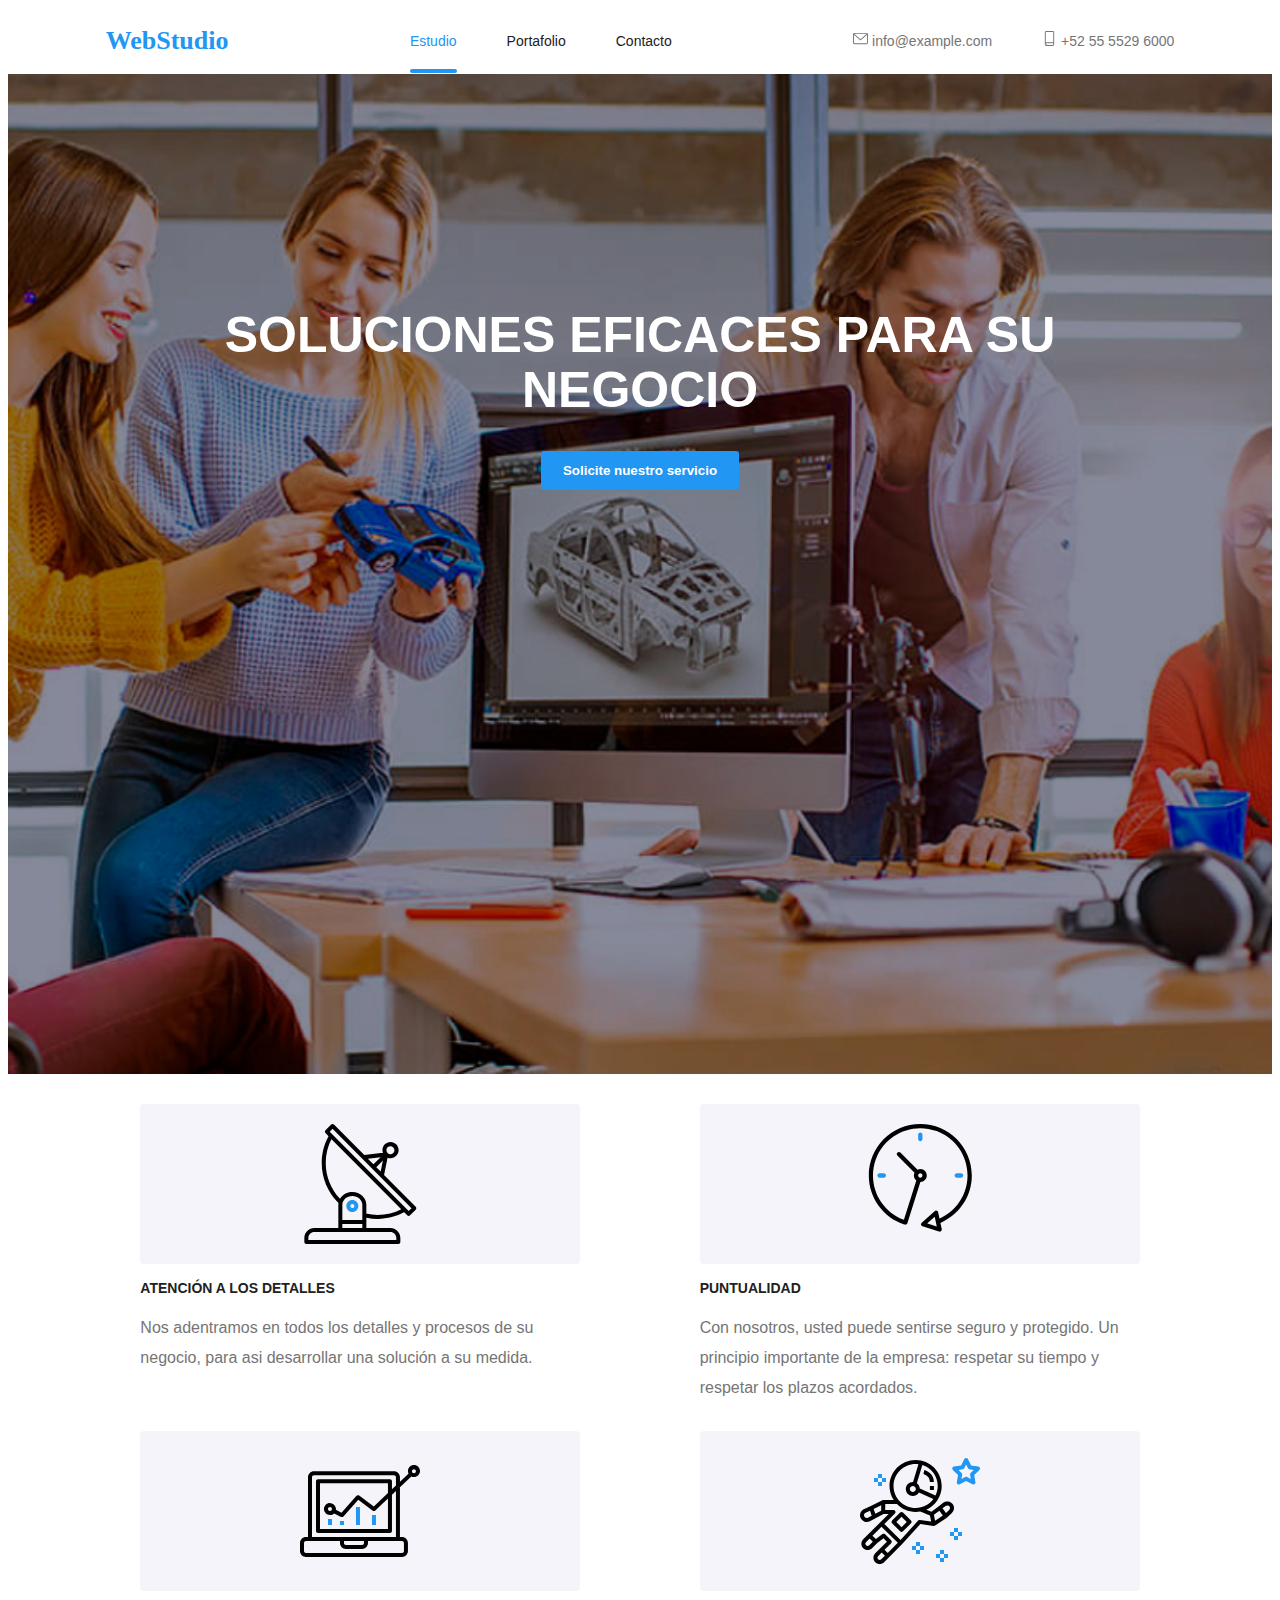
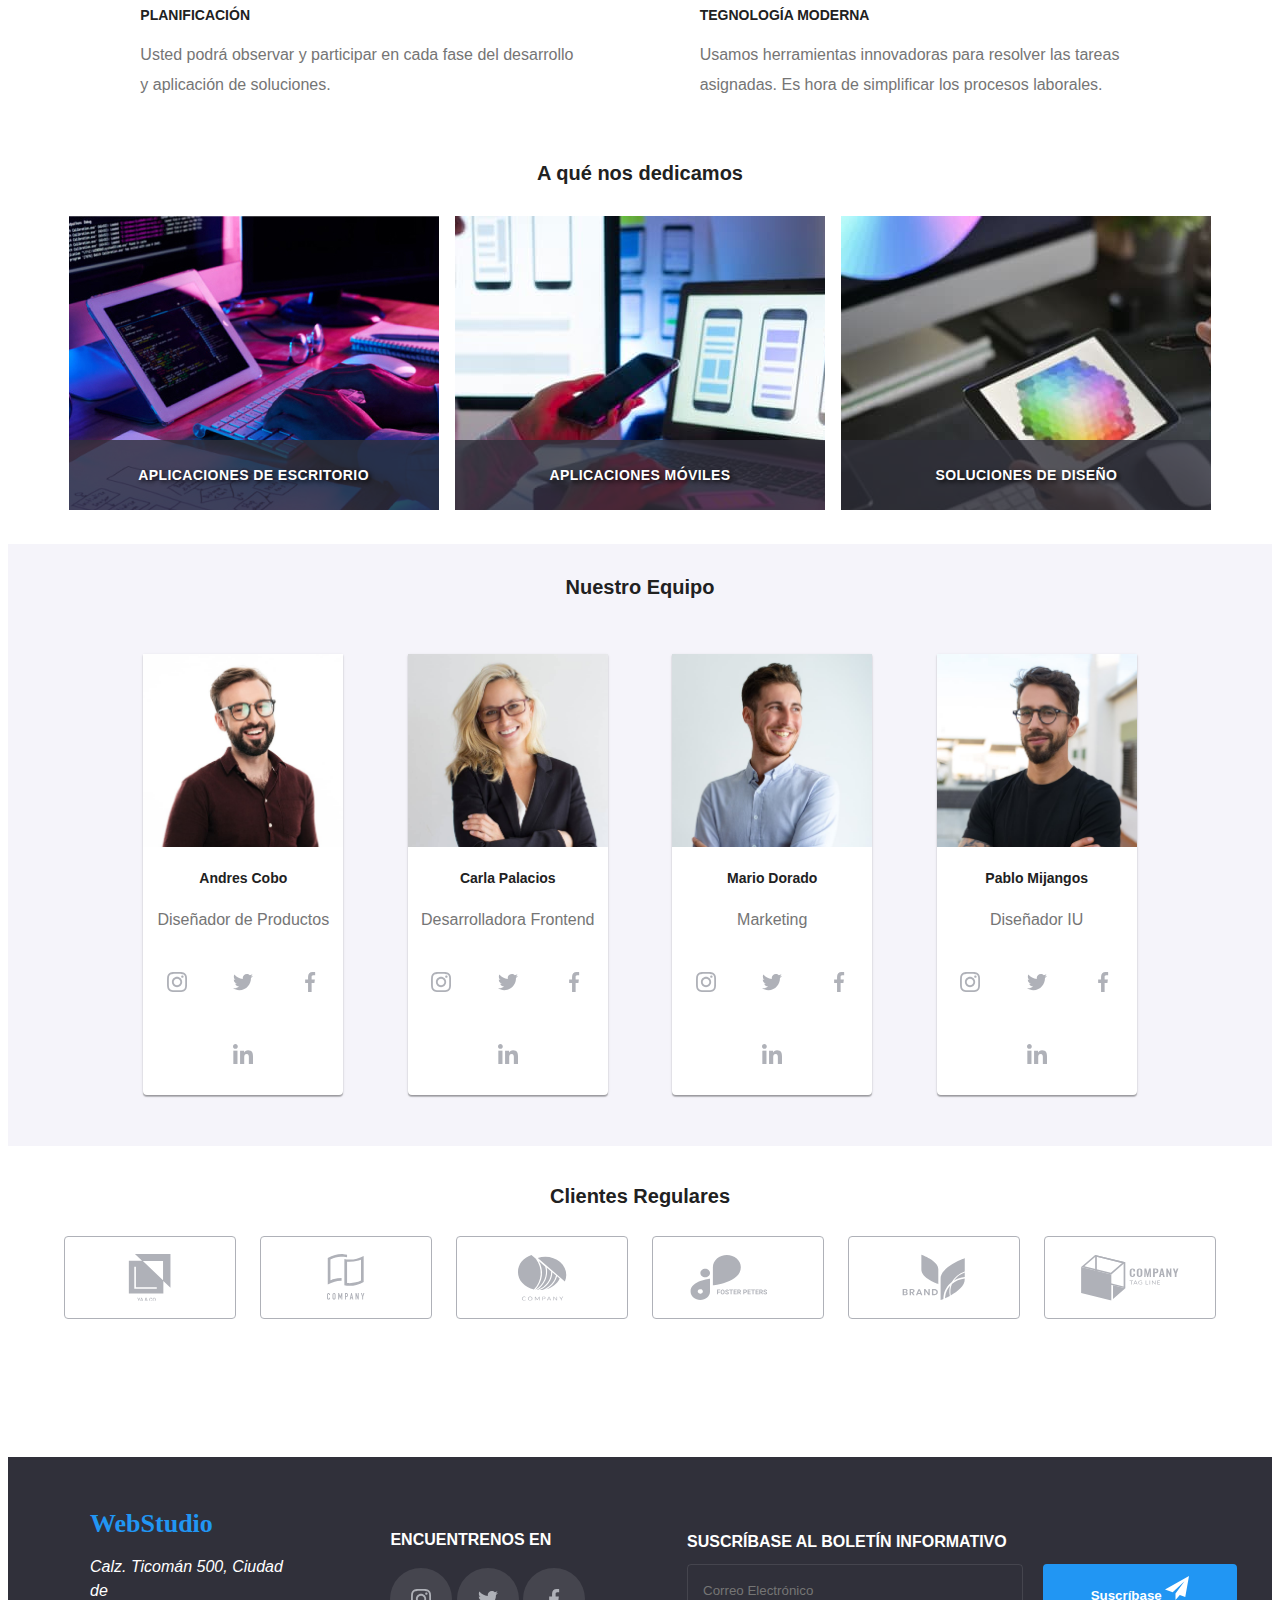
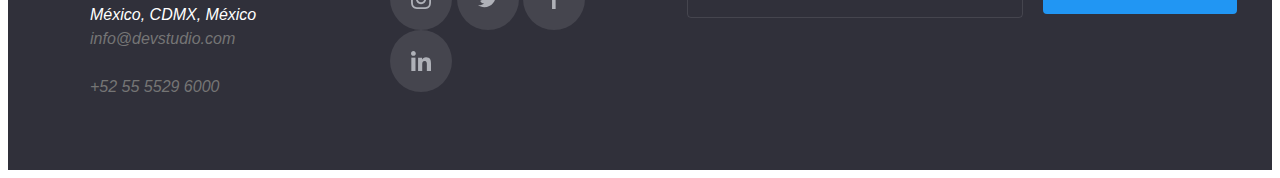
<file: index.html>
<!DOCTYPE html>
<html lang="en">
  
<head>
  <meta charset="UTF-8">
  <meta http-equiv="X-UA-Compatible" content="IE=edge">
  <meta name="viewport" content="width=device-width, initial-scale=1.0">
  <link rel="stylesheet" href="css/styles.css">
  <link rel="stylesheet" href="https://cdnjs.cloudflare.com/ajax/libs/modern-normalize/2.0.0/modern-normalize.min.css"
    integrity="sha512-4xo8blKMVCiXpTaLzQSLSw3KFOVPWhm/TRtuPVc4WG6kUgjH6J03IBuG7JZPkcWMxJ5huwaBpOpnwYElP/m6wg=="
    crossorigin="anonymous" referrerpolicy="no-referrer" />
  <title>WebStudio</title>
</head>

<body>
  <header class="container menu">
    <a Class="webstudio" href="index.html">WebStudio</a>
    <nav>
      <ul class="menu">
        <li><a class="link current" href="index.html">Estudio</a></li>
        <li><a class="link" href="portafolio.html">Portafolio</a></li>
        <li><a class="link" href="#">Contacto</a></li>
      </ul>
    </nav>
    <ul class="menu">
      <li>
        <span>
        <a class="email-link" href="mailto:info@example.com">
          <svg class="icon-sobre">
            <use xlink:href="./images/icons.svg#icon-sobre"></use>
          </svg>
          info@example.com
        </a>
        </span>
      </li>
      <li>
        <span>
        <a class="email-link" href="tel:+52 55 5529 6000">
          <svg class="icon-telefono">
            <use xlink:href="./images/icons.svg#icon-telefono"></use>
          </svg>
          +52 55 5529 6000
        </a>
        </span>
      </li>
    </ul>
  </header>

  <main>
    <section class="title">
        <h1>SOLUCIONES EFICACES PARA SU NEGOCIO</h1>
        
        <button data-modal-open class="btnestudio" type="button">Solicite nuestro servicio</button>
      
        <div class="backdrop is-hidden" data-modal>
          <div class="modal">
            <button class="btnclose" data-modal-close>x</button>
            <h2>Deje sus datos, nos contactaremos con usted</h2>
              
            <form class="modal-form">
              <label for="input-name">Nombre
                <div class="input-icon-relative">
                  <input class="modal-form-input" type="text" name="name" id="input-name" required></input>
                  <svg class="modal-form-svg">
                    <use xlink:href="./images/icons.svg#icon-persona"></use>
                  </svg>
                </div>
              </label>

              <label for="input-tel">Teléfono
                <div class="input-icon-relative">
                  <input class="modal-form-input" type="tel" name="tel" id="input-tel" required ></input>          
                  <svg class="modal-form-svg">
                    <use xlink:href="./images/icons.svg#icon-tel"></use>
                  </svg>
                </div>
              </label>
                
              <label for="input-correo">E-mail
                <div class="input-icon-relative">
                  <input class="modal-form-input" type="email" name="email" id="input-email" required></input>
                  <svg class="modal-form-svg">
                    <use xlink:href="./images/icons.svg#icon-correo"></use>
                  </svg>
                </div>
              </label>
              
              <label>Comentarios
                  <textarea type="text" name="input-coment" id="input-coment" placeholder="Introduzca el texto"></textarea>
              </label>
              
              <div class="text-check">
                <label>
                  <input type="checkbox" name="check-acuerdo" value="check-acuerdo" required/>
                  Estoy de acuerdo con el boletín informativo y acepto los Términos y Condiciones
                </label>
              </div>
              
              <div class="cont-btnmodal">
                <button class="btnmodal" type="submit">Enviar</button>
              </div>
            </form>
          </div>
        </div>
    </section >

    <section class="container">
      <ul class="card">
        <li class="item">
          <svg class="icon icon-antena">
            <use xlink:href="./images/icons.svg#icon-antena"></use>
          </svg>
          <h3>ATENCIÓN A LOS DETALLES</h3>
          <p class="parrafo">Nos adentramos en todos los detalles y procesos de su negocio, para asi desarrollar una solución a su medida.</p>
        </li>

        <li class="item">
          <svg class="icon icon-reloj" iewBox="0 -30 70 120">
            <use xlink:href="./images/icons.svg#icon-reloj"></use>
          </svg>
          <h3>PUNTUALIDAD</h3>
          <P class="parrafo">Con nosotros, usted puede sentirse seguro y protegido. Un principio importante de la empresa: respetar su tiempo y respetar los plazos acordados.</P>
        </li>

        <li class="item">
          <svg class="icon icon-computador" iewBox="0 -30 70 120">
            <use xlink:href="./images/icons.svg#icon-computador"></use>
          </svg>
          <h3>PLANIFICACIÓN</h3>
          <P class="parrafo">Usted podrá observar y participar en cada fase del desarrollo y aplicación de soluciones.</P>
        </li>

        <li class="item"><svg class="icon icon-antena" iewBox="0 -30 70 120">
          <use xlink:href="./images/icons.svg#icon-tecno"></use>
        </svg>
          <h3>TEGNOLOGÍA MODERNA</h3>
          <P class="parrafo">Usamos herramientas innovadoras para resolver las tareas asignadas. Es hora de simplificar los procesos laborales.</P>
        </li>
      </ul>
    </section>

    <section class="container">
      <h2>A qué nos dedicamos</h2>
      <ul class="divisor2">

        <li class="img-recuadro img1">
          <p class="recuadro">APLICACIONES DE ESCRITORIO</p>
        </li>
        <li class="img-recuadro img2">
          <p class="recuadro">APLICACIONES MÓVILES</p>
        </li>
        <li class="img-recuadro img3">
          <p class="recuadro">SOLUCIONES DE DISEÑO</p>
        </li>
      </ul>
    </section>

    <section class="color">
      <div class="container">
        <h2>Nuestro Equipo</h2>
          <ul class="tam-img2 divisor3">
            <li>
              <img src="./images/joven-1.jpg" alt="Andres Cobo" width="200">
              <h3 class="target">Andres Cobo</h3>
              <p class="parrafo">Diseñador de Productos</p>
              
              <a href="#" class="icon-redes">
                <svg class="i-redes">
                  <use xlink:href="./images/icons.svg#icon-instagram"></use>
                </svg>
              </a>

              <a href="#" class="icon-redes">
                <svg class="i-redes">
                  <use xlink:href="./images/icons.svg#icon-twitter"></use>
                </svg>
              </a>

              <a href="#" class="icon-redes">
                <svg class="i-redes">
                  <use xlink:href="./images/icons.svg#icon-facebook"></use>
                </svg>
              </a>

              <a href="#" class="icon-redes">
                <svg class="i-redes">
                  <use xlink:href="./images/icons.svg#icon-linkedin"></use>
                </svg>
              </a>
            </li>

            <li>
              <img src="./images/joven-2.jpg" alt="Carla Palacios" width="200">
              <h3 class="target">Carla Palacios</h3>
              <p class="parrafo">Desarrolladora Frontend</p>
                
              <a href="#" class="icon-redes">
                <svg class="i-redes">
                  <use xlink:href="./images/icons.svg#icon-instagram"></use>
                </svg>
              </a>

              <a href="#" class="icon-redes">
                <svg class="i-redes">
                  <use xlink:href="./images/icons.svg#icon-twitter"></use>
                </svg>
              </a>

              <a href="#" class="icon-redes">
                <svg class="i-redes">
                  <use xlink:href="./images/icons.svg#icon-facebook"></use>
                </svg>
              </a>

              <a href="#" class="icon-redes">
                <svg class="i-redes">
                  <use xlink:href="./images/icons.svg#icon-linkedin"></use>
                </svg>
              </a>
            </li>

            <li>
              <img src="./images/joven-3.jpg" alt="Mario Dorado" width="200">
              <h3 class="target">Mario Dorado</h3>
              <p class="parrafo">Marketing</p>
              
              <a href="#" class="icon-redes">
                <svg class="i-redes">
                  <use xlink:href="./images/icons.svg#icon-instagram"></use>
                </svg>
              </a>

              <a href="#" class="icon-redes">
                <svg class="i-redes">
                  <use xlink:href="./images/icons.svg#icon-twitter"></use>
                </svg>
              </a>

              <a href="#" class="icon-redes">
                <svg class="i-redes">
                  <use xlink:href="./images/icons.svg#icon-facebook"></use>
                </svg>
              </a>

              <a href="#" class="icon-redes">
                <svg class="i-redes">
                  <use xlink:href="./images/icons.svg#icon-linkedin"></use>
                </svg>
              </a>
            </li>

            <li>
              <img src="./images/joven-4.jpg" alt="Pablo Mijangos" width="200">
              <h3>Pablo Mijangos</h3>
              <p class="parrafo">Diseñador IU</p>
              
              <a href="#" class="icon-redes">
                <svg class="i-redes">
                  <use xlink:href="./images/icons.svg#icon-instagram"></use>
                </svg>
              </a>

              <a href="#" class="icon-redes">
                <svg class="i-redes">
                  <use xlink:href="./images/icons.svg#icon-twitter"></use>
                </svg>
              </a>

              <a href="#" class="icon-redes">
                <svg class="i-redes">
                  <use xlink:href="./images/icons.svg#icon-facebook"></use>
                </svg>
              </a>

              <a href="#" class="icon-redes">
                <svg class="i-redes">
                  <use xlink:href="./images/icons.svg#icon-linkedin"></use>
                </svg>
              </a>
            </li>
          </ul>
      </div>
    </section>

    <section class="container">
      <h3 class="clientes">Clientes Regulares</h3>
      <ul class="company">
        <li class="icon-union">
          <svg class="i-union">
            <use xlink:href="./images/icons.svg#icon-union1"></use>
          </svg>
        </li>

        <li class="icon-union">
          <svg class="i-union">
            <use xlink:href="./images/icons.svg#icon-union2"></use>
          </svg>
        </li>

        <li class="icon-union">
          <svg class="i-union">
            <use xlink:href="./images/icons.svg#icon-union3"></use>
          </svg>
        </li>

        <li class="icon-union">
          <svg class="i-union">
            <use xlink:href="./images/icons.svg#icon-union4"></use>
          </svg>
        </li>

        <li class="icon-union">
          <svg class="i-union">
            <use xlink:href="./images/icons.svg#icon-union5"></use>
          </svg>
        </li>

        <li class="icon-union">
          <svg class="i-union">
            <use xlink:href="./images/icons.svg#icon-union6"></use>
          </svg>
        </li>
      </ul>
    </section>
  </main>

  <footer>
    <div class="container">
      <section class="cont-footer">
      <div class="footer-div">
        <a Class="webstudio" href="#">WebStudio</a>
        <address>
          <ul>
            <li>
              <a class="link-footer" href="#">Calz. Ticomán 500, Ciudad de <span class="salto">
                México, CDMX, México </span></a>
            </li>
            <li>
              <a class="link-footer info" href="mailto:info@devstudio.com">info@devstudio.com</a>
            </li>
            <li>
              <a class="link-footer info salto" href="tel:+52 55 5529 6000">
                +52 55 5529 6000</a>
            </li>
          </ul>
      </div>
      
      <div class="footer-div">
          <h3 class="title2">ENCUENTRENOS EN</h3>
          <a href="#" class="icon-redesfooter">
            <svg class="i-redes">
              <use xlink:href="./images/icons.svg#icon-instagram"></use>
            </svg>
          </a>

          <a href="#" class="icon-redesfooter">
            <svg class="i-redes">
              <use xlink:href="./images/icons.svg#icon-twitter"></use>
            </svg>
          </a>

          <a href="#" class="icon-redesfooter">
            <svg class="i-redes">
              <use xlink:href="./images/icons.svg#icon-facebook"></use>
            </svg>
          </a>

          <a href="#" class="icon-redesfooter">
            <svg class="i-redes">
              <use xlink:href="./images/icons.svg#icon-linkedin"></use>
            </svg>
          </a>
      </div>
      
      <div class="footer-div1">
        <h6 class="titlefoot">SUSCRÍBASE AL BOLETÍN INFORMATIVO</h6>
        <form class="inp-butt">
          <input class="inputfoot" type="email" name="email1" id="input-email1" placeholder="Correo Electrónico"></input>
          <button class="btnsuscrib" type="submit">Suscríbase
            <svg class="icon-enviar">
              <use xlink:href="./images/icons.svg#icon-enviar"></use>
            </svg>          
          </button>
        </form>
      </div>
        </address>
      
    </section>
    </div>
  </footer>
  <script src="./js/modal.js"></script>
</body>
</html>
</file>
<file: css/styles.css>
ul {
    list-style: none;
    padding-left: 0;
}

/*//////////////////////////////////////////////////////
            Inicio Menu*/
.menu {
    display: flex;
    gap: 50px;
    justify-content: space-around;
    align-items: center;
}

.link {
    position: relative;
    display: inline-block;
}

.current {
    color: #2196F3;
}

.current::after {
    position: absolute;
    content: '';
    display: block;
    width: 100%;
    height: 4px;
    background-color: #2196F3;
    border-radius: 2px;
    bottom: -24px;
}

.webstudio {
    font-family: Raleway;
    font-size: 26px;
    font-weight: 700;
    color: #2196F3;
}

.link:hover {
    cursor: pointer;
    color: #2196F3;
    font-size: 14px;
    font-weight: 500;
    line-height: 16px;
}

.icon-sobre,
.icon-telefono{
    width: 15px;
    height: 15px;
    cursor: pointer;
}
.icon-sobre:hover,
.icon-telefono:hover{
    width: 15px;
    height: 15px;
    cursor: pointer;
}
.email-link,
.tel-link {
    width: 15px;
    height: 15px;
    color: #757575;
    fill:#757575;
}
.email-link:hover,
.tel-link:hover {
    color: #2196F3;
    fill: #2196F3;
}

a{
    color: #212121;
}

hr{
    margin: 0;
}

header a {
    font-family: "Roboto", "Arial", "sans-serif";
    font-size: 14px;
    font-weight: 500;
    line-height: 16px;
    font-style: normal;
}

.container {
    width: 1200px;
    margin: 0 auto;
    padding: 5px;
     
}

.card{
    display: flex;
    flex-wrap: wrap;
    gap: 10px;
    padding: 0;
    list-style: none;
    justify-content: space-evenly;
}

.item {
    flex-basis: calc((70% - 20px) / 3);
    padding: 9px;
    background-color: #fff;
    border-radius: 4px;
    display: flex;
    align-content: center;
    flex-direction: column; 
    
}

.icon{
    width: 260px;
    height: 120px;
    padding:20px 90px;
    border-radius: 4px;
    margin-right: auto;
    margin-left: auto;
    background: #F5F4FA;
    
}

.item h2 {
    margin-top: 0;
    font-size: 20px;
}

.item p {
    margin: 0;
}

body{
    font-family: "Roboto", "Arial", "sans-serif";
    line-height: 150%;
    font-weight: 50;
}

.pond {
    display: flex;
    justify-content: center;
    padding-top: 94px;
}

/*//////////////////////////////////////////////////////*/
            /*Inicio Portafolio*/
/*//////////////////////////////////////////////////////*/
            /*Inicio Botones Portafolio*/
.button-portafolio:hover,
.button-portafolio:focus,
.button-portafolio:active {
    border-radius: 4px;
    border: 20px;
    cursor: pointer;
    color: #ffffff;
    background-color: #2196F3;    
}

.button-portafolio{
    border-radius: 4px;
    border: 20px;
    margin: 3px;
    padding: 8px;
}
            /*Fin Botones Portafolio*/
/*////////////////////////////////////////////*/
            /*Inicio Tarjetas Portafolio*/
.separador{
    padding-left: 20px;
    width: 370px;
}
.no-spacing {
    margin-bottom: 0;
    line-height: 1;
} 

.divisor {
    display: flex;
    flex-wrap: wrap;
    gap: 10px;
    padding: 0;
    list-style: none;
    justify-content: space-evenly;
}

.divisor li {
    display: inline-block;
    margin-bottom: 20px;
    box-sizing: border-box;
}

.box {
    border: 1px solid #EEEEEE;
}

.box:hover{
    border: 1px solid #EEEEEE;
    box-shadow: 0px 1px 1px rgba(0, 0, 0, 0.12),
        0px 4px 4px rgba(0, 0, 0, 0.06),
        1px 4px 6px rgba(0, 0, 0, 0.16);
}

.box-card-blue{
    position: absolute;
    top: 0;
    height: 294px;
    width: 370px;
    background: rgba(33,150,243,0.9);
    letter-spacing: 0.03em;
    color: #ffffff;
    padding: 50px 24px;

    transform: translateY(185%);
    transition: transform 250ms ease;
    transition-timing-function: cubic-bezier(0.4, 0, 0.2, 1);
}

.box:hover .box-card-blue{
    transform: translateY(0%);
}

.card-image{
    overflow: hidden;
    position:relative;
}
            /*Fin Tarjetas Portafolio*/
/*////////////////////////////////////////////*/
            
h3 {
    color: #212121;
    font-size: 14px;
    font-weight: 700;
    line-height: 1.5;
}

p {
    color: #757575;
    font-size: 16px;
    font-weight: 400;
    line-height: 30px;
}

/*//////////////////////////////////////////////////////*/
            /*Inicio HEADER*/
.title{
    color: rgb(255, 255, 255);
    height: 600px;
    background: rgba(47, 48, 58, 0.4);
    padding: 200px;
    background-image: url(../images/header.jpg);
    text-align: center;
    background-size:cover;
    background-position:center;
}

h1 {
    font-family: 'Raleway', sans-serif;
    font-weight: 800;
    font-size:50px;
    line-height:55px;
}

.btnestudio {
    cursor: pointer;
    color: #ffffff;
    font-weight: 800;
    background-color: #2196F3;
    padding: 10px 20px;
    border: 2px solid #2196F3;
    border-radius: 3px;
}
            /*Fin HEADER*/
/*//////////////////////////////////////////////////////*/
            /*Inicio SECTION - A qué nos dedicamos*/
.divisor2 li {
    display: inline-block;
    margin: 6px;
     
}

.divisor2{
    text-align: center;
}

h2 {
    text-align:center;
    line-height: 42px;
    color: #212121;
    font-weight:700;
    font-size: 20px;
    
}

.img-recuadro{
    position: relative;
    width: 370px;
    height: 294px;
    color: rgb(255, 255, 255);
    padding: 0px;
}

.img1{
    background-image: url(../images/tablet-1.jpg);
}

.img2{
    background-image: url(../images/portatil-2.jpg);
}

.img3{
    background-image: url(../images/tablet-3.jpg);
}

.recuadro {
    position: absolute;
    bottom: 0;
    width: 100%;
    text-align: center;
    color: #fff;
    text-shadow: 2px 2px 4px rgba(0, 0, 0, 0.8);
    margin: 0;   
    background: rgba(47, 48, 58, 0.8);
    font-weight: 700;
    font-size: 14px;
    line-height: 16px;
    letter-spacing: 0.03em;
    text-transform: uppercase;
    padding-top: 27px;
    padding-bottom: 27px;
}
            /*Fin SECTION - A qué nos dedicamos*/
/*//////////////////////////////////////////////////////*/
            /*Target Nuestro Equipo*/
.color {
    background-color: #F5F4FA;
}

.tam-img2 {
    padding: 0;
    text-align: center;
}

.divisor3 li {
    width: 200px;
    display: inline-block;
    max-width: 200px;
    margin: 30px;
    box-sizing: border-box;
    width: 270px;
    box-shadow: 0px 1px 3px rgba(0, 0, 0, 0.12), 0px 1px 1px rgba(0, 0, 0, 0.14), 0px 2px 1px rgba(0, 0, 0, 0.2);
    border-radius: 0px 0px 4px 4px;
    background-color: white;
     
}

h3 .target {
    Weight: 500;
    font-Size: 2px;
    Width: 97px;
}

.parrafo {
    padding: 0;
}

.icon-redes {
    width: 44px;
    height: 44px;
    display: inline-flex;
    align-items: center;
    justify-content: center;
    fill: #AFB1B8;
    padding: 9px;
    border-radius: 50%;
    margin-bottom: 10px;
}

.icon-redes:hover,
.icon-redesfooter:hover{
    width: 44px;
    height: 44px;
    display: inline-flex;
    align-items: center;
    justify-content: center;
    padding: 9px;
    margin-bottom: px;
    border-radius: 50%;
    fill: #ffffff;
    background-color: #03a9f4;
    transition: ease 0.5s;
}

.i-redes{
    width: 20px;
    height: 20px;
}
            /* Fin Target Nuestro Equipo*/
/*//////////////////////////////////////////////////////*/
            /*Iconos Compañias*/
.company {
    display: flex;
    flex-wrap: wrap;
    height: 200px;
    padding: 0;
    list-style: none;
    justify-content: space-evenly;
    align-items: ;

}

.clientes {
    padding-top: 10px;
    padding-bottom: 5px;
    text-align: center;
    font-size: 20PX;
}

.icon-union {
    width: 170px;
    height: 81px;
    font-size: 41px;
    border-radius: 4px;
    border: 1px solid #AFB1B8;
    display: inline-flex;
    align-items: center;
    justify-content: center;
    fill: #AFB1B8;
}

.icon-union:hover{    
    border-radius: 4px;
    display: inline-flex;
    align-items: center;
    justify-content: center;
    border-color: #2196F3;
    fill: #2196F3;
    transition: ease 0.5s;
}

.i-union{
    Width: auto;
    Height: 46.7px;
}
            /* Fin Icons Company*/
/*//////////////////////////////////////////////////////*/
            /*Inicio FOOTER*/
footer{
    display: inline-block;
    display: flex;
    gap: 50px;
    width: 100%;
    background: #30303a;
 
}

footer a {
    color: white;
}

.cont-footer{
    display:flex;
}

.footer-div {
    width: auto;
    display: inline-block;
    margin: 50px;
}

.title2{
    color: rgb(255, 255, 255);
    font-size: 16px;
}

.info {
    color: #757575;
    font-weight: 500;
    line-height: 16px;
}

.link-footer:hover{
    color: #03a9f4;
}

.salto {
    white-space: pre-line;
}

.icon-sty{
    display: inline-flex;
    align-items: center;
    justify-content: center;
    color: #AFB1B8;
    padding: 6%;
    margin-bottom: 7px;
    border-radius: 50%;
    ;
}

.icon-redesfooter {
    width: 44px;
    height: 44px;
    display: inline-flex;
    align-items: center;
    justify-content: center;
    fill: #AFB1B8;
    padding: 9px;
    margin-bottom: px;
    border-radius: 50%;
    background: rgba(255, 255, 255, 0.1)
}

a:link {
    text-decoration: none;
}
a:isvited {
    text-decoration: none;
}

.footer-div1 {
    width: 550px;
    display: inline-block;
    margin: 50px 3px;
}

.titlefoot {
    color: rgb(255, 255, 255);
    font-size: 16px;
    margin-top: 18px;
    margin-bottom: 10px;
    margin-right: 2px;
}

.inputfoot {
    width: 330px;
    height: 50px;
    display: block;
    color: #fff;
    background-color: transparent;
    outline: none;
    border: 1px solid #FFFFFF1A;
    border-radius: 4px;
    padding-left: 15px;
    margin-right: 20px;
}

.inp-butt{
    display: flex;
}

.btnsuscrib {
    width: 200px;
    height: 50px;
    cursor: pointer;
    color: #ffffff;
    font-weight: 700;
    background-color: #2196F3;
    padding: 10px 20px;
    border: 2px solid #2196F3;
    border-radius: 4px;
}

.icon-enviar {
    width: 24px;
    height: 24px;
    cursor: pointer;
}
            /*Fin FOOTER
//////////////////////////////////////////////////////*/
            /*Inicio MODAL*/
.backdrop.is-hidden{
    visibility: hidden;
    opacity: 0;
    pointer-events: none;
    color: #FFFFFF;
}

.modal {
    text-align: justify;
    Width: 530px;
    Height: 580px;
    position: fixed;
    top: 50%;
    left: 50%;
    border-radius: 4px;
    transform: translate(-50%, -50%);
    box-shadow: 0px 1px 3px rgba(0, 0, 0, 0.8);
    background-color: #fff;
    padding: 37px;
    z-index: 1000;
     border: 2px dashed red;
}

.modal-form{
    width: 100%;
    color: black;
     
}

.modal-form-input{
    width: 100%;
    height: 40px;
    display: block;
    outline:none;
    border: 1px solid rgb(204, 204, 202);
    border-radius: 4px;
    padding-left: 40px;
}

.modal-form-input:hover, :focus{
    border: 2px solid #2196F3;
}

textarea {
    width: 100%;
    height: 120px;
    padding: 8px 0px;
    font-family: inherit;
    font-size: inherit;
    resize: none;
    outline: none;
    border: 1px solid rgb(204, 204, 202);
    border-radius: 4px;
    padding-left: 20px;
}

textarea:hover,
textarea:focus {
    border: 2px solid #2196F3;
    border-radius: 4px;
    padding-left: 20px;
}

.text-check{
    padding: 5px 15px;
}

.cont-btnmodal{
    text-align: center;
    padding: 10px;
}

.btnmodal {
    width: 200px;
    height: 50px;
    cursor: pointer;
    color: #ffffff;
    font-weight: 800;
    background-color: #2196F3;
    padding: 10px 20px;
    border: 2px solid #2196F3;
    border-radius: 3px;
}

.modal-form-input:hover + .modal-form-svg,
.modal-form-input:focus + .modal-form-svg{
    fill:#2196f3;
}

.modal-form-svg{
    width: 18px;
    height: 18px;
    position: absolute;
    top: 12px;
    left: 13px;
}

.modal-form-svg:hover{
    fill: #2196f3;
}


.input-icon-relative{
    position: relative;
}

.backdrop {
    position: fixed;
    color: #FFFFFF;
    top: 0;
    left: 0;
    width: 100vw;
    height: 100vw;
    background-color: rgba(0, 0, 0, 0.5);
    opacity: 1;
    visibility: visible;
    transition:opacity 250ms cubic-bezier(0.4, 0, 0.2, 1),
        visibility 250ms cubic-bezier(0.4, 0, 0.2, 1);
    z-index: 999;
}

.form-check{
    padding: 20px 10px 0;
}

.btnclose {
    position: absolute;
    top: 8px;
    right: 8px;
    cursor: pointer;
    font-weight: 800;
    background-color: #fff;
    border: 1px solid #757575;
    border-radius: 50%;
    padding: 2px 7px 3px 8px;
    font-weight: lighter;
}

.btnclose:hover{
    color: #2196F3;
}
            /*Fin MODAL*/
//////////////////////////////////////////////////////*/
            /*Inicio */
</file>
